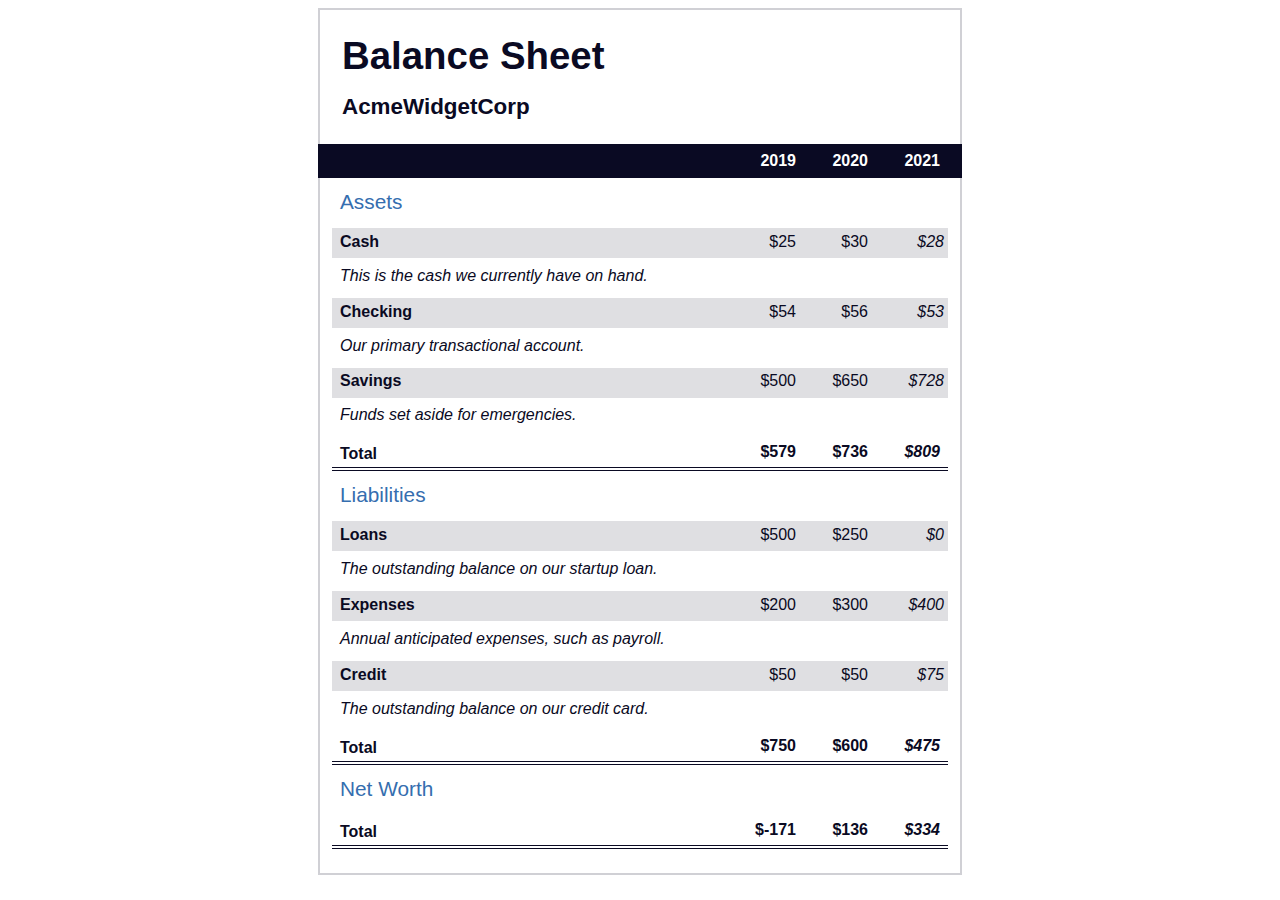
<file: Build a Balance Sheet/index.html>
<!DOCTYPE html>
<html lang="en">
  <head>
    <meta charset="UTF-8">
    <meta name="viewport" content="width=device-width, initial-scale=1.0">
    <title>Balance Sheet</title>
    <link rel="stylesheet" href="./styles.css">
  </head>
  <body>
    <main>
      <section>
        <h1>
          <span class="flex">
            <span>AcmeWidgetCorp</span>
            <span>Balance Sheet</span>
          </span>
        </h1>
        <div id="years" aria-hidden="true">
          <span class="year">2019</span>
          <span class="year">2020</span>
          <span class="year">2021</span>
        </div>
        <div class="table-wrap">
          <table>
            <caption>Assets</caption>
            <thead>
              <tr>
                <td></td>
                <th><span class="sr-only year">2019</span></th>
                <th><span class="sr-only year">2020</span></th>
                <th class="current"><span class="sr-only year">2021</span></th>
              </tr>
            </thead>
            <tbody>
              <tr class="data">
                <th>Cash <span class="description">This is the cash we currently have on hand.</span></th>
                <td>$25</td>
                <td>$30</td>
                <td class="current">$28</td>
              </tr>
              <tr class="data">
                <th>Checking <span class="description">Our primary transactional account.</span></th>
                <td>$54</td>
                <td>$56</td>
                <td class="current">$53</td>
              </tr>
              <tr class="data">
                <th>Savings <span class="description">Funds set aside for emergencies.</span></th>
                <td>$500</td>
                <td>$650</td>
                <td class="current">$728</td>
              </tr>
              <tr class="total">
                <th>Total <span class="sr-only">Assets</span></th>
                <td>$579</td>
                <td>$736</td>
                <td class="current">$809</td>
              </tr>
            </tbody>
          </table>
          <table>
            <caption>Liabilities</caption>
            <thead>
              <tr>
              <td></td>
              <th><span class="sr-only">2019</span></th>
              <th><span class="sr-only">2020</span></th>
              <th><span class="sr-only">2021</span></th>
              </tr>
            </thead>
            <tbody>
              <tr class="data">
                <th>Loans <span class="description">The outstanding balance on our startup loan.</span></th>
                <td>$500</td>
                <td>$250</td>
                <td class="current">$0</td>
              </tr>
              <tr class="data">
                <th>Expenses <span class="description">Annual anticipated expenses, such as payroll.</span></th>
                <td>$200</td>
                <td>$300</td>
                <td class="current">$400</td>
              </tr>
              <tr class="data">
                <th>Credit <span class="description">The outstanding balance on our credit card.</span></th>
                <td>$50</td>
                <td>$50</td>
                <td class="current">$75</td>
              </tr>
              <tr class="total">
                <th>Total <span class="sr-only">Liabilities</span></th>
                <td>$750</td>
                <td>$600</td>
                <td class="current">$475</td>
              </tr>
            </tbody>
          </table>
          <table>
            <caption>Net Worth</caption>
            <thead>
              <tr>
              <td></td>
              <th><span class="sr-only">2019</span></th>
              <th><span class="sr-only">2020</span></th>
              <th><span class="sr-only">2021</span></th>
              </tr>
            </thead>
            <tbody>
              <tr class="total">
                <th>Total <span class="sr-only">Net Worth</span></th>
                <td>$-171</td>
                <td>$136</td>
                <td class="current">$334</td>
              </tr>
            </tbody>
          </table>
        </div>
      </section>
    </main>
  </body>
</html>
</file>
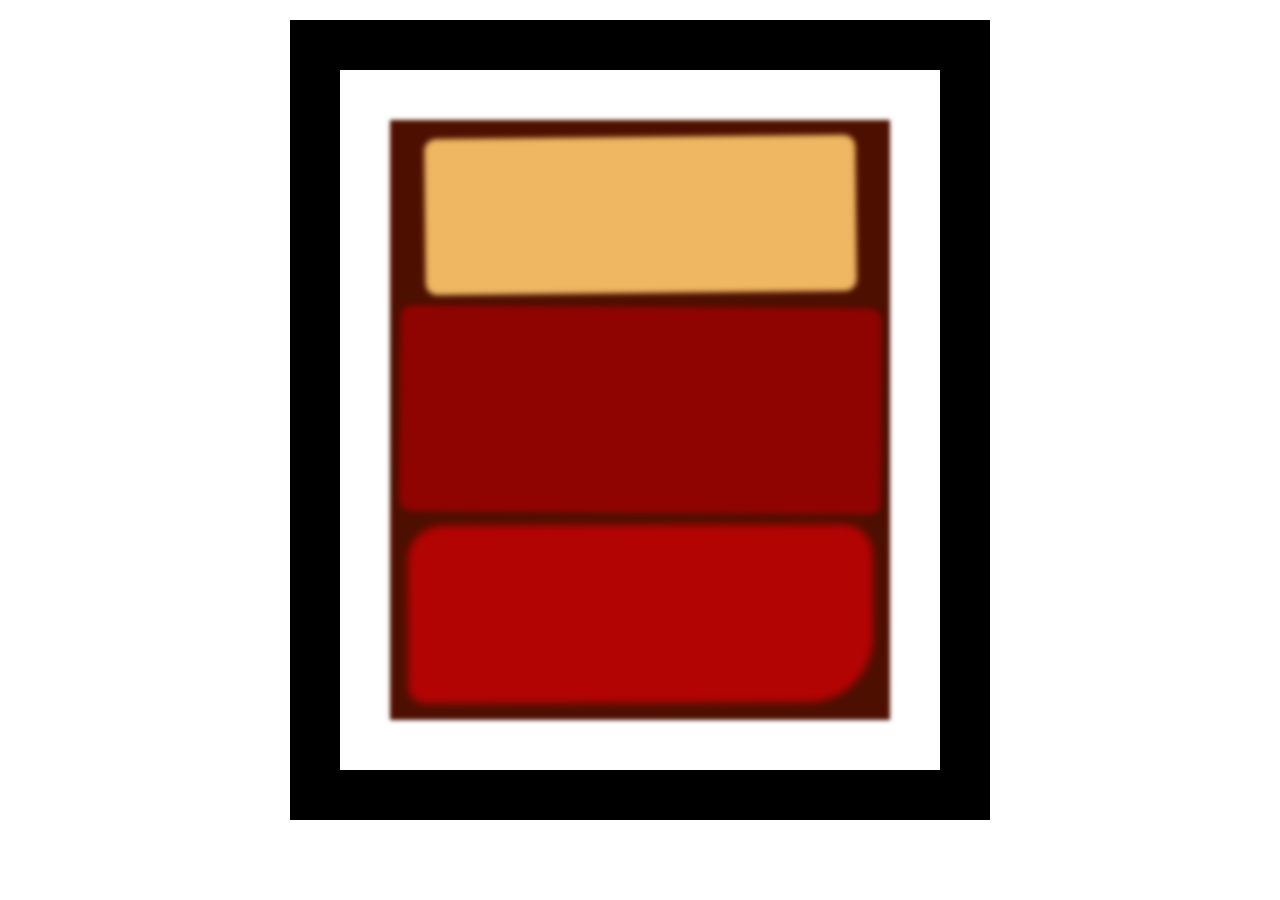
<file: CSS Box Model-Rothko Painting/index.html>
<!DOCTYPE html>
<html lang='en'>
<head>
<meta charset='utf-8'/>
<title>Rothko Painting</title>

<link rel='stylesheet' href='styles.css'/>
</head>

<body>
<div class='frame'>
<div class='canvas'>
	<div class='one'>
	</div>
	<div class='two'>
	</div>
	<div class='three'>
	</div>
</div>
</div>
</body>
</html>
</file>
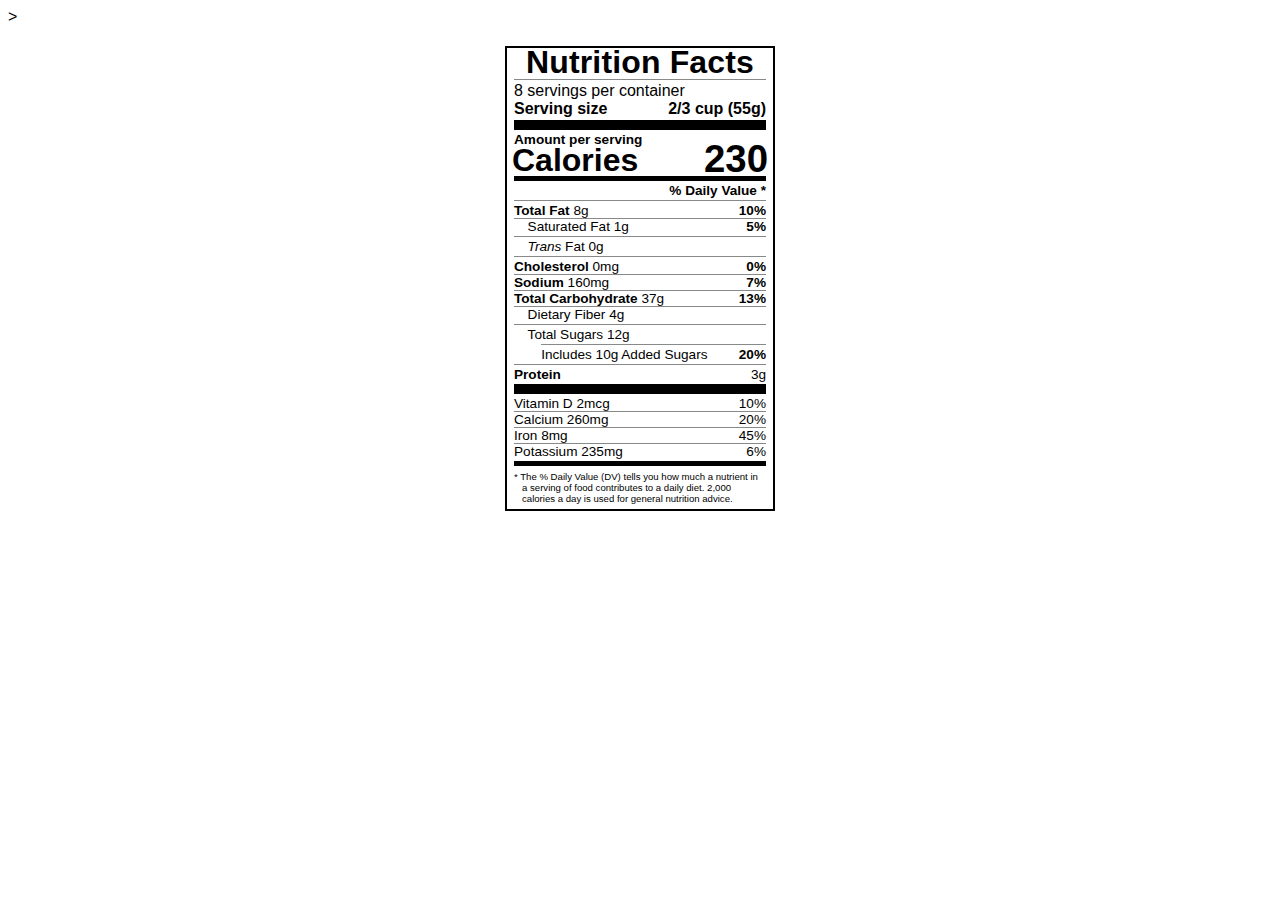
<file: Nutrition Label/index.html>
<!DOCTYPE html>

<html lang="en">

<head>
    <meta charset="UTF-8">
    <title>Nutrition Label</title>
    <!-- This FreeCodeCamp.org project creates a nutrition lable webpage using HTML5 and CSS to adjust alignment, height, position, and borders/dividers -->>
    
<!-- this will open  Sans font family with a font weight values  400, 700, and 800 -->
    <link href="https://fonts.googleapis.com/css?family=Open+Sans:400,700,800" rel = "stylesheet">
    <link href="styles.css" rel = "stylesheet">
</head>

 <body>
    <div class = "label">
        <header>
        <h1 class="bold">Nutrition Facts</h1>
        <div class = "divider"></div>
        <p>8 servings per container</p>
        <p class="bold">Serving size <span>2/3 cup (55g)</span></p>
        </header>
    <div class="divider large"></div>
    <div class="calories-info">
        <div class="left-container">
            <h2 class="bold small-text">Amount per serving</h2>
            <p>Calories</p>
        </div>
        <span>230</span>
    </div>
    <div class="divider medium"></div>
     <div class="daily-value small-text"><p class="bold right no-divider"> % Daily Value *</p>
       <div class="divider">

       </div>
       <p>
        <span>
            <span class="bold">Total Fat</span> 8g
        </span>
        <span class="bold"> 10%</span>
      </p>
      <p class="indent no-divider">Saturated Fat 1g <span class="bold">5%</span></p>
      <div class="divider"></div>
      <p class="indent no-divider"><span><i>Trans</i> Fat 0g</span></p>
      <div class="divider"></div>
      <p>
        <span>
            <span class="bold">Cholesterol</span> 0mg 
        </span>    
        <span class="bold">0%</span></p>
        <p><span>
            <span class="bold">Sodium</span> 160mg
            </span> <span class="bold">7%</p>
        <p>
            <span>
              <span class="bold">Total Carbohydrate</span> 37g
            </span>
            <span class="bold">13%</span>
        </p>
        <p class="indent no-divider">Dietary Fiber 4g</p>
        <div class="divider"></div>
        <p class="indent no-divider">Total Sugars 12g</p>
        <div class="divider double-indent"></div>
        <p class="double-indent no-divider">Includes 10g Added Sugars <span class="bold right">20%</span></p>
        <div class="divider"></div>
        <p class="no-divider"><span class="bold">Protein</span> 3g</p>
        <div class="divider large"></div>
        <p>Vitamin D 2mcg <span>10%</span></p>
        <p>Calcium 260mg <span>20%</span></p>
        <p>Iron 8mg <span>45%</span></p>
        <p class="no-divider">Potassium 235mg <span>6%</span></p>
     </div>
     <div class="divider medium"></div>
     <p class="note">* The % Daily Value (DV) tells you how much a nutrient in a serving of food contributes to a daily diet. 2,000 calories a day is used for general nutrition advice.</p>
    </div>



</body>
</html>
</file>
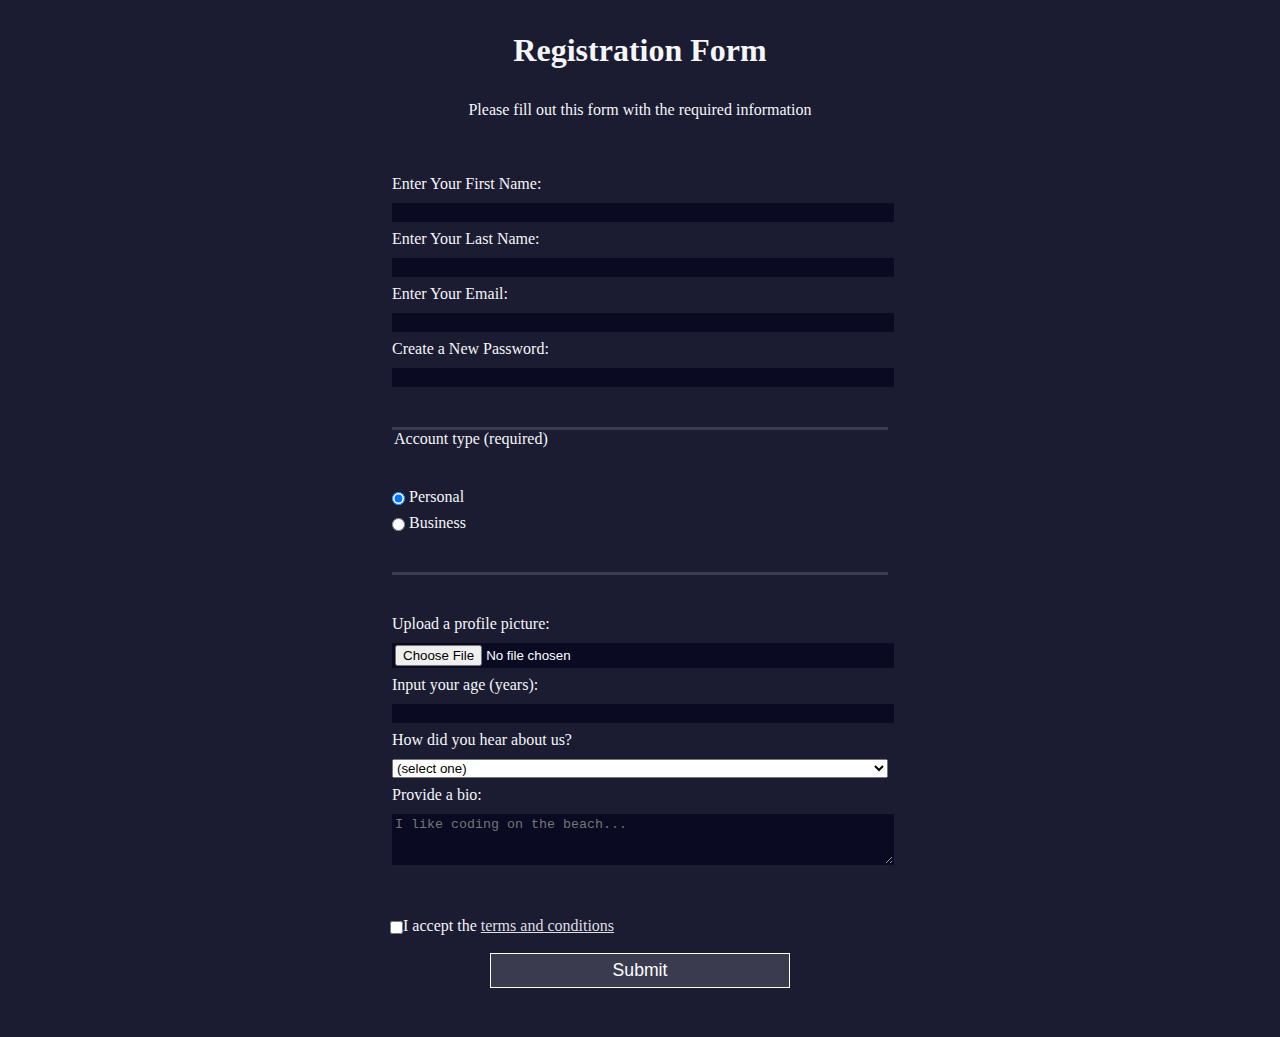
<file: Registration Form/index.html>
<!DOCTYPE html>
<html lang="en">
<head>
<title>Registration Form</title>
<meta charset="utf-8"/>
<link rel="stylesheet" href="styles.css"/>
</head>
<body>
<h1>Registration Form</h1>
<p>Please fill out this form with the required information</p>

<form action="mailto:bahamfelicia@gmail.com" method="post" enctype='multipart/form-data'>
<!-- The form action tells the html form where to post or send the form -->

<fieldset>
<!-- The label and input elements are linked with for and id attributes that have the same values -->
<label for=first-name'>Enter Your First Name: <input id='first-name' type='text' required name='first-name'/></label>
<label for='last-name'>Enter Your Last Name: <input id='last-name' type='text' required name='last-name'/></label>
<label for='email'>Enter Your Email: <input id='email' type='email' required name='email'/></label>
<label for='new-password'>Create a New Password: <input id='new-password' type='password' pattern='[a-z0-5{8,}]' required name='password'/>
<!-- In the previous input element the [a-z0-5]{8,} is a regular expression which matches eight or more lowercase letters or the digits 0-5-->
<!-- The pattern element replaces the minlength attribute with the value of 8 (minlength= '8') -->
</label>
</fieldset>
<fieldset>
<legend>Account type (required)</legend>

<!-- Give both account input elements the same name attribute value so that only one can be selected -->

<label for='personal-account'><input class='inline' type='radio' name='account-type' id='personal-account' checked/> Personal</label>
<label for='business-account'><input class='inline' type='radio' name='account-type' id='business-acocunt'/> Business</label>
<!-- To ensure that only one radio button can be selected, both radio labels have a name attribute with the value of account-type -->
</fieldset>
<fieldset>
<label for='profile-picture'>Upload a profile picture: <input type='file' id='profile-picture' name='profile-picture'/></label>
<label for='age'>Input your age (years): <input type='number' min= "13" max= "120" id='age'/></label>
<!-- The min and max attributes establish the minimum age and maximum age that can be entered in the age field -->

<label for='referrer'>How did you hear about us?
<!-- The select element is a container for a group of option elements.  The option elements label each dropdown option  -->
<select id='referrer' name='referrer'>
<option value=''>(select one)</option>
<option value='1'>freeCodeCamp News</option>
<option value='2'>freeCodeCamp YouTube Channel</option>
<option value='3'>freeCodeCamp Forum</option>
<option value='4'>Other</option>

</select>
</label>
<label for='bio'>Provide a bio: <textarea id='bio' rows='3' cols='30' placeholder='I like coding on the beach...' name='bio'>
</textarea></label>
</fieldset>


<label for='terms-and-conditions'><input type='checkbox' id='terms-and-conditions' name='checkbox' class='inline'/>I accept the <a href='https://www.freecodecamp.org/news/terms-of-service/'>terms and conditions</a></label>
<input type='submit' value='Submit'/></form>
</body>
</html>
</file>
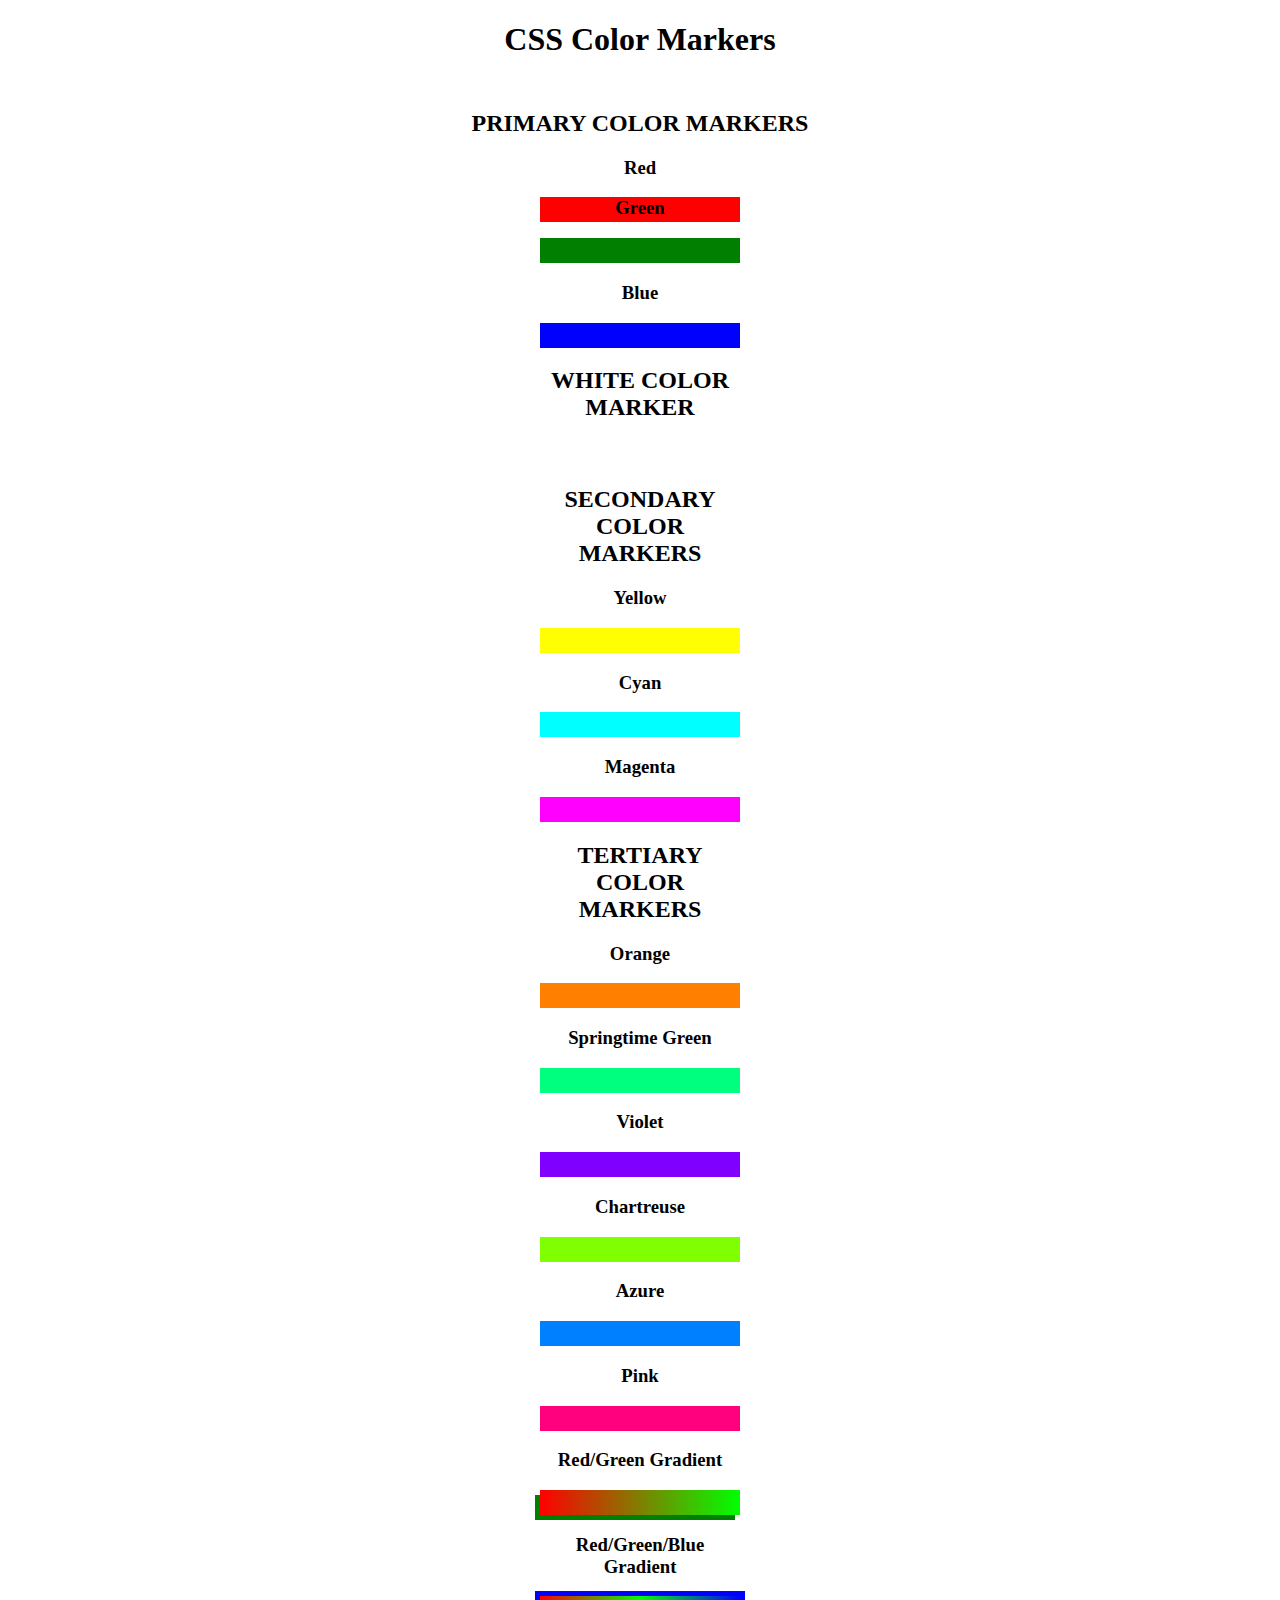
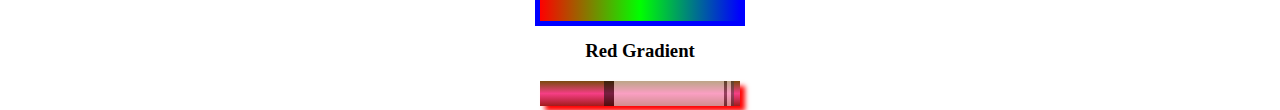
<file: Colorored Markers/Colored Markers.html>
<!DOCTYPE html>
<html lang="en">
<head>
<meta charset='utf-8'/>
<meta name='viewport' content='width=device-width, initial-scale=1.0'/>
<title>Colored Markers</title>
<link rel='stylesheet' href='styles.css'>
</head>
<body>
<h1>CSS Color Markers</h1>
<div class='container'>
  <h2>PRIMARY COLOR MARKERS</h2>
  <h3>Red</h3>
  <div class='marker red'>
  <h3>Green</h3>
  <div class='marker two'></div>
  <h3>Blue</h3>
  <div class='marker three'></div>
  <h2>WHITE COLOR MARKER</h2>
  <div class='marker four'></div>
  <h2>SECONDARY COLOR MARKERS</h2>
  <h3>Yellow</h3>
  <div class='marker five'></div>
  <h3>Cyan</h3>
  <div class='marker six'></div>
  <h3>Magenta</h3>
  <div class='marker seven'></div>
  <h2>TERTIARY COLOR MARKERS</h2>
  <h3>Orange</h3>
  <div class='marker eight'></div>
  <h3>Springtime Green</h3>
  <div class='marker nine'></div>
  <h3>Violet</h3>
  <div class='marker ten'></div>
  <h3>Chartreuse</h3>
  <div class='marker eleven'></div>
  <h3>Azure</h3>
  <div class='marker twelve'></div>
  <h3>Pink</h3>
  <div class='marker thirteen'></div>
  <h3>Red/Green Gradient</h3>
  <div class='marker redGreenGradient'></div>
  <h3>Red/Green/Blue Gradient</h3>
  <div class='marker redGreenBlueGradient'></div>
  <h3>Red Gradient</h3>
  <div class='marker redGradient'>
    <div class="cap"></div>
    <div class='sleeve'></div></div>
  </div>
</div>
</body>
</html>
</file>
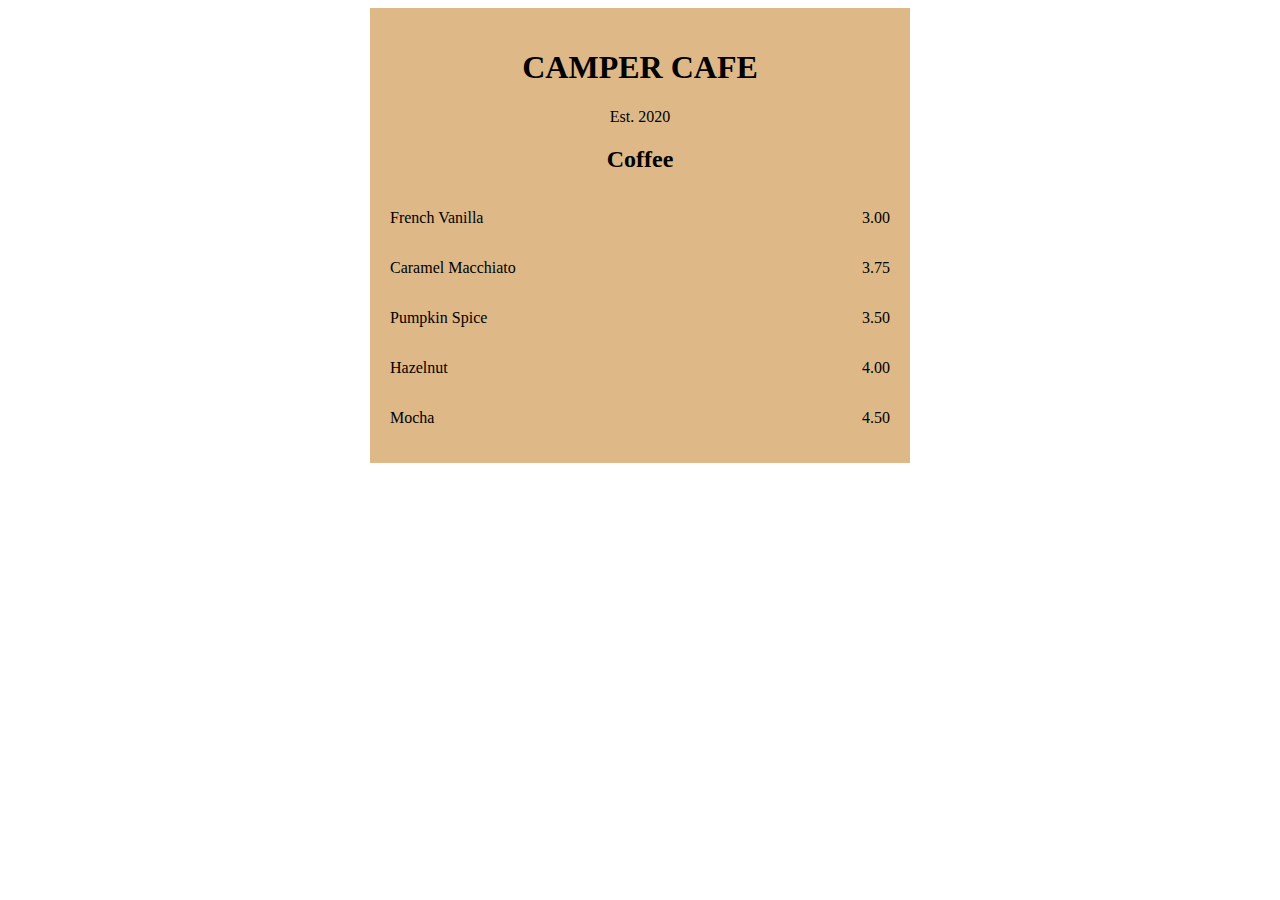
<file: Responsive Menu/Responsive Menu_practice.html>
<!DOCTYPE html>

<!-- The follow tag tells the browswer what language to render your website in -->
<html lang="en">

<head>
  <meta charset="utf-8"/>

<!-- The following tag tells the browswer to adjust the website responsively to the device (desktop, tablet, laptop, or mobile device screen -->
  <meta name="viewport" content="width=device-width, initial-scale=1.0"/>

<title>CAFE MENU</title>

<link href="styles.css" rel="stylesheet"/>

</head>

<body>
<div class="menu">
  <main>  
    <h1>CAMPER CAFE</h1>
    
    <p>Est. 2020</p>
    <section>
    <h2>Coffee</h2>
    <article class="item">
    <p class="flavor">French Vanilla</p><p class="price">3.00</p>
    </article>
    <article class="item">
    <p class="flavor">Caramel Macchiato</p><p class="price">3.75</p>
    </article>
    <article class="item">
    <p class="flavor">Pumpkin Spice</p><p class="price">3.50</p>
    </article>
    <article class="item">
    <p class="flavor">Hazelnut</p><p class="price">4.00</p>
    </article>
    <article class="item">
    <p class="flavor">Mocha</p><p class="price">4.50</p>
    </article>
    </section>

  </main>
</div>
</body>
</html>
</file>
<file: Build a Balance Sheet/styles.css>
span[class~="sr-only"] {
    border: 0 !important;
    clip: rect(1px, 1px, 1px, 1px) !important;
    clip-path: inset(50%) !important;
    height: 1px !important;
    width: 1px !important;
    position: absolute !important;
    overflow: hidden !important;
    white-space: nowrap !important;
    padding: 0 !important;
    margin: -1px !important;
  }
  
  html {
    box-sizing: border-box;
  }
  
  body {
    font-family: sans-serif;
    color: #0a0a23;
  }
  
  h1 {
    max-width: 37.25rem;
    margin: 0 auto;
    padding: 1.5rem 1.25rem;
  }
  
  h1 .flex {
    display: flex;
    flex-direction: column-reverse;
    gap: 1rem;
  }
  
  h1 .flex span:first-of-type {
    font-size: 0.7em;
  }
  
  h1 .flex span:last-of-type {
    font-size: 1.2em;
  }
  
  section {
    max-width: 40rem;
    margin: 0 auto;
    border: 2px solid #d0d0d5;
  }
  
  #years {
    display: flex;
    justify-content: flex-end;
    position: sticky;
    z-index: 999;
    top: 0;
    background: #0a0a23;
    color: #fff;
    padding: 0.5rem calc(1.25rem + 2px) 0.5rem 0;
    margin: 0 -2px;
  }
  
  #years span[class] {
    font-weight: bold;
    width: 4.5rem;
    text-align: right;
  }
  
  .table-wrap {
    padding: 0 0.75rem 1.5rem 0.75rem;
  }
  
  table {
    border-collapse: collapse;
    border: 0;
    width: 100%;
    position: relative;
    margin-top: 3rem;
  }
  
  table caption {
    color: #356eaf;
    font-size: 1.3em;
    font-weight: normal;
    position: absolute;
    top: -2.25rem;
    left: 0.5rem;
  }
  
  tbody td {
    width: 100vw;
    min-width: 4rem;
    max-width: 4rem;
  }
  
  tbody th {
    width: calc(100% - 12rem);
  }
  
  tr[class="total"] {
    border-bottom: 4px double #0a0a23;
    font-weight: bold;
  }
  
  tr[class="total"] th {
    text-align: left;
    padding: 0.5rem 0 0.25rem 0.5rem;
  }
  
  tr.total td {
    text-align: right;
    padding: 0 0.25rem;
  }
  
  tr.total td:nth-of-type(3) {
    padding-right: 0.5rem;
  }
  
  tr.total:hover {
    background-color: #99c9ff;
  }
  
  td.current {
    font-style: italic;
  }
  
  tr.data {
    background-image: linear-gradient(to bottom, #dfdfe2 1.845rem, white 1.845rem);
  }
  
  tr.data th {
    text-align: left;
    padding-top: 0.3rem;
    padding-left: 0.5rem;
  }
  
  tr.data th .description {
    display: block;
    font-weight: normal;
    font-style: italic;
    padding: 1rem 0 0.75rem;
    margin-right: -13.5rem;
  }
  
  tr.data td {
    vertical-align: top;
    padding: 0.3rem 0.25rem 0;
    text-align: right;
  }
</file>
<file: CSS Box Model-Rothko Painting/styles.css>
.canvas{
width: 500px;
height: 600px;
background-color: #4d0f00;
overflow: hidden;
filter: blur(2px);
}

.frame{
border: solid black 50px;
width: 500px;
padding: 50px;
margin: 20px auto;
}

.one{
width: 425px;
height: 150px;
background-color: #efb762;
margin: 20px auto;
box-shadow: 0 0 3px 3px #efb762;
border-radius: 9px;
transform: rotate(-0.6deg);
}

/*the transform property is used to rotate the .one class 0.6 dgrees counterclockwise */

.two{
width: 475px;
height: 200px;
background-color: #8f0401;
margin: 0 auto 20px;
box-shadow: 0 0 3px 3px #8f0401;
border-radius: 8px 10px;
transform: rotate(0.4deg);
}
/* The margin shorthand of 0 auto 20px sets the margin top to 0 the horizontal margin to auto and the bottom margin to 20px*/

/* The border-radius has a top-left and bottom-right radius of 8px and a top-right and bottom-left radius of 10px*/

.one, .two{
filter: blur(1px);
}

.three{
width: 91%;
height: 28%;
background-color: #b20403;
margin: auto;
filter: blur(2px);
box-shadow: 0 0 5px 5px #b20403;
border-radius: 30px 25px 60px 12px;
transform: rotate(-0.2deg);
  }

/* border-radius accepts values in the order of top-left, top-right, bottom-right, and bottom-left corners */
</file>
<file: Nutrition Label/styles.css>
*{
    box-sizing: border-box;
}


body{
    font-family: "Open-Sans", sans-serif;
}

html{
    font-size: 16px;
}

header h1{
    text-align: center;
    margin: -4px 0 -4px 0;
    letter-spacing: 0.15px;
}

p{
    margin: 0;
    display: flex;
    justify-content: space-between;
}

.label{
    border: 2px solid black;
    width: 270px;
    margin: 20px auto;
    padding: 0 7px;
}

.divider{
    border-bottom: 1px solid #888989;
    margin: 2px 0 2px 0;
}

.bold{
    font-weight: 800;
}

.large{
    height: 10px;
}

.large, .medium{
background-color: black;
border: 0;
}

/* The rem unit stands for root em and is another way to specify font size. 0.85rem is roughly equal to 13.6px */
.small-text {
    font-size: 0.85rem;
}

.calories-info h2{
    margin: 0;
}

.calories-info{
    display: flex;
    justify-content: space-between;
    align-items: flex-end;
}

.left-container p{
    margin: -5px -2px -5px -2px;
    font-size: 2em;
    font-weight: 700;
}

.calories-info span{
    font-size: 2.4em;
    font-weight: 700;
    /* setting the margin to -7px -2px will shift the 230 calories in place */
    margin: -7px -2px;
}

.medium{
    height: 5px;
}

.right{
    justify-content: flex-end;
    /* the flex-end value aligns the %Daily Value * text to the right */
}

.indent{
    margin-left: 1em;
}

.daily-value p:not(.no-divider){
    border-bottom: 1px solid #888989;
}

.double-indent{
    margin-left: 2em;
}

.note{
    font-size: 0.6rem;
    margin: 5px 0;
    padding: 0 8px;
    text-indent: -8px;
}
</file>
<file: Registration Form/styles.css>
body{
width: 100%;
height: 100vh;
margin: 0;
background-color: #1b1b32;
color: #f5f6f7;
font-family: Tahoma;
font-size: 16px;
}

h1, p{
margin: 1em auto;
text-align: center;
}

form{
margin: 0 auto;
max-width: 500px;
min-width: 500px;
width: 60vw;
padding-bottom: 2em;
}

/*Adding a display:block to the label element to separate them from each other.*/
label{
display: block;
margin: 0.5rem 0;
}

fieldset{
border: none;
border-bottom: 3px solid #3b3b4f;
padding-top: 2rem;
padding-bottom: 2rem;
padding-right: 0;
padding-left: 0;
}

/* Using the last-of-type psuedo-class to remove the bottom border from the last fieldset element */

fieldset:last-of-type{
border-bottom: none;
}

input, textarea, select{
width: 100%;
margin-top: 10px;
margin-bottom: 0;
margin-right: 0;
margin-left: 0;
min-hieght: 2em;
}

/* A shortened and cleaner way to right margin-top, margin-bottom, margin-right, and margin-left values is margin: 10px 0 0 0; */

input, textarea{
background-color: #0a0a23;
border: 1px solid #0a0a23;
color: #ffffff;
}

.inline{
width: unset;
margin-right: 0
5em;
margin-left: 0;
margin-top: 0;
margin-bottom: 0;
vertical-align: middle;
}

input[type='submit']{
display: block;
width: 60%;
min-width: 300px;
margin: 0 auto;
margin-top: 1em;
margin-bottom: 1em;
height: 2em;
font-size: 1.1rem;
background-color: #3b3b4f;
border-color: white;
}

input[type='file']{
padding: 1px 2px;
}

a{
color: #dfdfe2;
}
</file>
<file: Colorored Markers/styles.css>
h1{
text-align: center;
}

h2, h3{
color: rgb(0, 0, 0);
text-align: center;
}

.marker{
height: 25px;
width: 200px;
margin: 10px auto;
}

.red{
background-color: rgb(255, 0, 0);
}

/*The following background color will use a hexadecimal or hex value for green*/
.two{
background-color: #007F00;
}

/*the following background color is using the hsl function for the color blue*/
.three{
background-color: hsl(240 100% 50%);
}

.four{
background-color: rgb(255, 255, 255);
}

.five{
background-color: rgb(255, 255, 0);
}

.six{
background-color: rgb(0, 255, 255);
}

.seven{
background-color: rgb(255, 0, 255);
}

.eight{
background-color: rgb(255, 127, 0);
}

.nine{
background-color: rgb(0, 255, 127);
}

.ten{
background-color: rgb(127, 0, 255);
}

.eleven{
background-color: rgb(127, 255, 0);
}

.twelve{
background-color: rgb(0, 127, 255);
}

.thirteen{
background-color: rgb(255, 0, 127);
}

.redGreenGradient{
background: linear-gradient(90deg, rgb(255, 0, 0), rgb(0, 255, 0));
box-shadow: -5px 5px green;
}

/* A spreadRadius of 5px has been added to the box-shadow property with format offsetX offsetY blurRadius spreadRadius color */
.redGreenBlueGradient{
background: linear-gradient(90deg, rgb(255, 0, 0), rgb(0, 255, 0), rgb(0, 0, 255));
box-shadow: 0 0 0 5px blue;
}

/* The redGradient has a box-shadow property with a blurRadius of 5px in addition to the 5px offsetX and 5px offsetY*/
.redGradient{
background: linear-gradient(180deg, rgb(122, 74, 14) 0%, rgb(245, 62, 133) 50%, rgb(162, 27, 27) 100%);
box-shadow: 5px 5px 5px red;
}

.container{
background-color: rgb(255, 255, 255);
padding-top: 10px;
padding-bottom: 10px;
padding-right: 0;
padding-left: 0;
}

.cap{
width: 60px;
height: 25px;
}

.sleeve{
width: 110px;
height: 25px;
opacity: 0.5;
background-color: white;
border-left: 10px solid black;
border-right: 10px double rgba(0, 0, 0, 75%);
}

.cap, .sleeve{
display: inline-block;
}
</file>
<file: Responsive Menu/styles.css>
h1, h2, p{
  text-align: center;
}

/* The #menu with the hash# is a id selector and uses an id attribute. The .menu is a class selector and uses a class attribute*/

/* All four padding properties have the same value.  So a single padding property can replace all four padding properties. */
.menu{
  padding-top: 20px;
  padding-bottom: 20px;
  padding-left: 20px;
  padding-right: 20px;
  width: 80%;
  background-color: burlywood;
  margin-left: auto;
  margin-right: auto;
  max-width: 500px;
}

.flavor{
text-align: left;
width: 75%;
}

.price{
text-align: right;
width: 25%;
}

.item p{
display: inline-block;}
</file>
